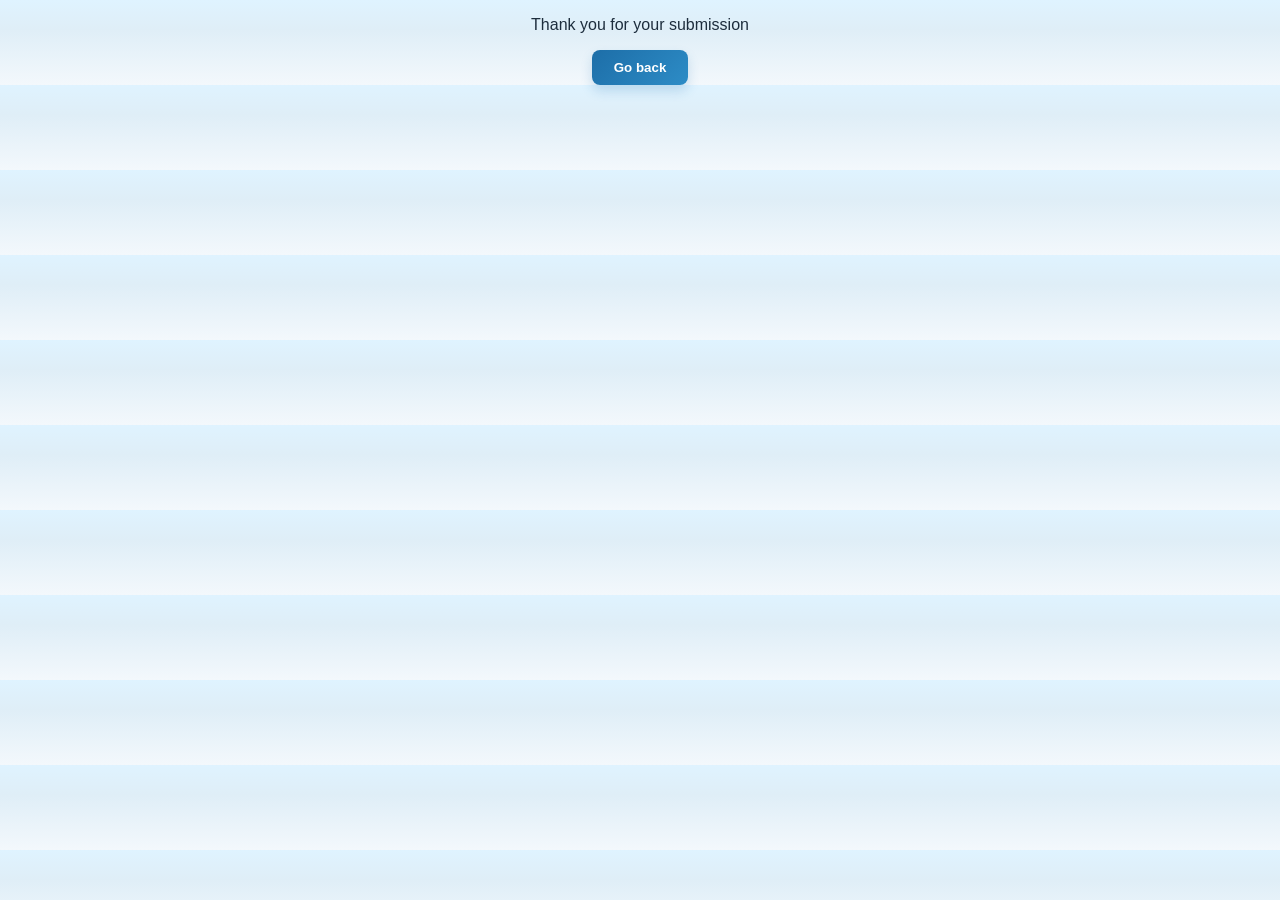
<file: mis7375/homework1/thanks.html>
<!doctype html>
<!-- 
    Name: Henry Koch
    File: thanks.html
    Date Created: 2026-09-30
    Date Updated: 2026-09-30
    Purpose: MIS 7375 Homework 1 thank you page.
-->
<html>
    <head>
        <meta charset="utf-8">

        <title>Thanks!</title>

        <!-- Load external CSS styles -->
        <link rel="stylesheet" href="style.css">
    </head>
    <body>
        <center>
            <p>Thank you for your submission</p>
            <form action="patient-form.html">
                <input type="submit" value="Go back">
            <form>
        </center>
    

    </body>
    </html>
</file>
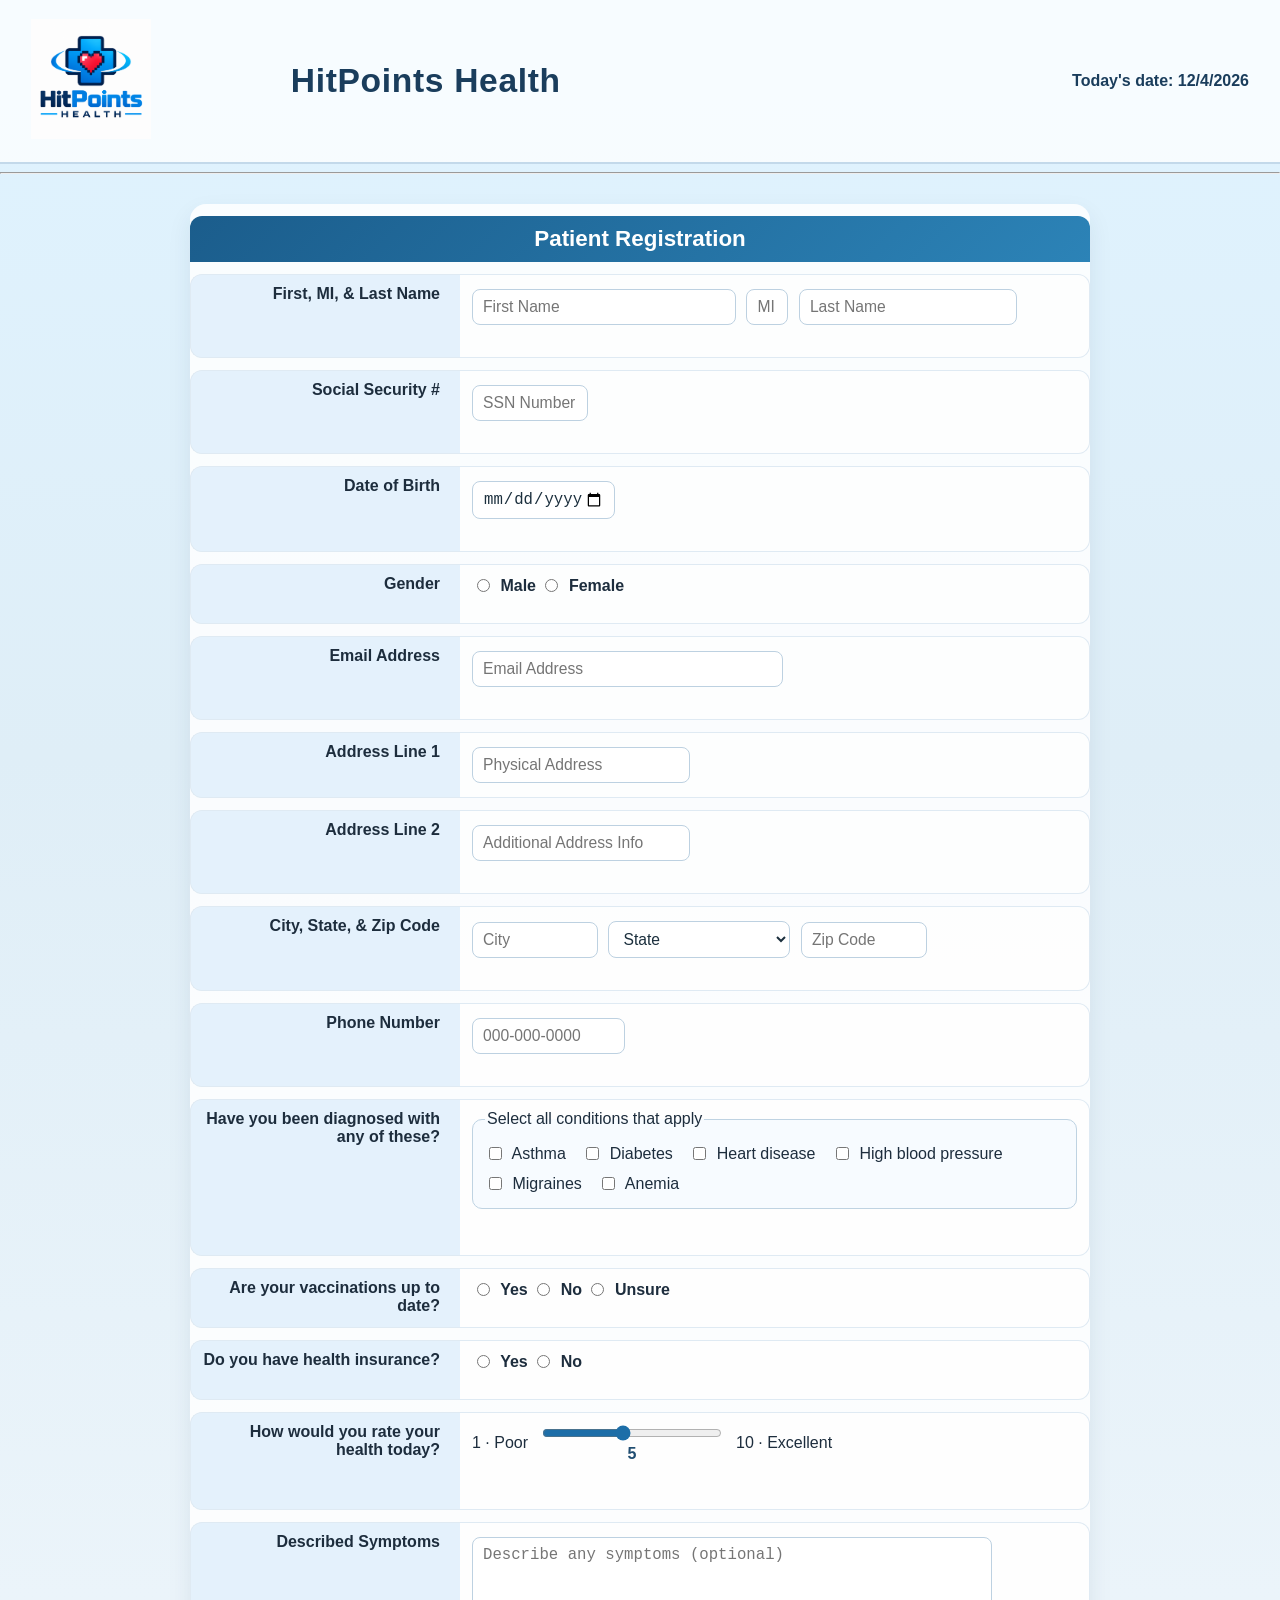
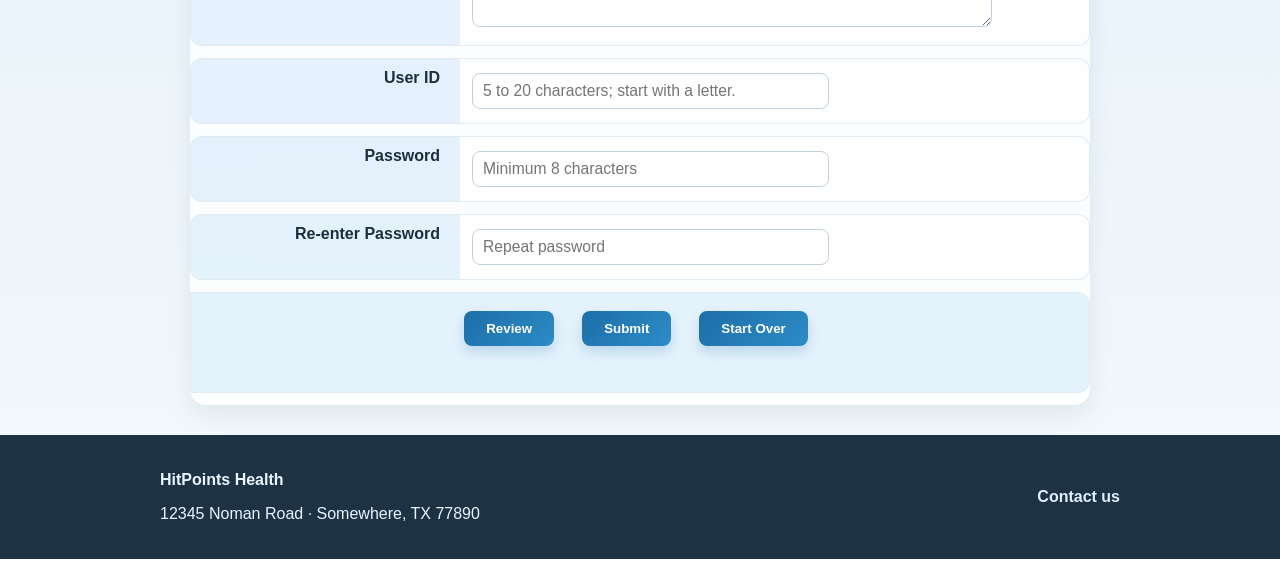
<file: mis7375/HW2&3/patient-form.html>
<!-- 
    Name: Henry Koch  
    File: patient-form.html
    Date Created: 2026-10-21
    Date Updated: 2026-10-22
    Purpose: MIS 7375 Homework 2 and 3 - making a review button and changing the validation for the patient registration form.
-->
<!DOCTYPE html>
<html lang="en">
    <head>
        <meta charset="utf-8">
        <title>HP Health Patient Registration</title>
        <link rel="stylesheet" href="style.css">
        <script src="patient-form.js" defer></script>
    </head>
    <body>
        <div id="header">
            <table width="100%">
                <tbody>
                    <tr>
                        <td>
                            <img id="logo" src="hphealthlogo.png" alt="HP Health">
                        </td>
                        <td valign="top">HitPoints Health</td>
                        <td valign="bottom" align="right">Today's date: <span id="today"></span></td>
                    </tr>
                </tbody>
            </table>
        </div>
        <hr>
        <div id="body">
            <form id="patient-form" action="thanks.html" method="get" novalidate>
                <table class="form">
                    <tbody>
                        <tr class="form">
                            <th class="form" colspan="3">Patient Registration</th>
                        </tr>

                        <tr class="form">
                            <td align="right">
                                <label for="firstname">First,</label>
                                <label for="middleinit">MI,</label>
                                <label for="lastname">& Last Name</label>
                            </td>
                            <td>
                                <input type="text" size="25" maxlength="30" id="firstname" name="firstname" required pattern="^[A-Za-z' \-]{1,30}$" title="Enter a first name using letters, apostrophes, or dashes only." placeholder="First Name">
                                <input type="text" size="1" maxlength="1" id="middleinit" name="middleinit" pattern="^[A-Za-z]?$" title="Optional: enter a single letter for your middle initial." placeholder="MI">
                                <input type="text" size="20" maxlength="30" id="lastname" name="lastname" required pattern="^[A-Za-z][A-Za-z' \-]*[0-9]{0,5}$" title="Enter a last name using letters, spaces, apostrophes, dashes, or a suffix such as 3rd." placeholder="Last Name">
                                <span id="name_text"></span>
                                <br><br>
                            </td>
                        </tr>

                        <tr class="form">
                            <td align="right">
                                <label for="social_security">Social Security #</label>
                            </td>
                            <td>
                                <input type="password" size="9" maxlength="9" id="social_security" name="social_security" required pattern="^[0-9]{9}$" title="Enter your Social Security number in the format 123456789." placeholder="SSN Number">
                                <span id="ssn_text"></span>
                                <br><br>
                            </td>
                        </tr>

                        <tr class="form">
                            <td align="right">
                                <label for="dob">Date of Birth</label>
                            </td>
                            <td>
                                <input type="date" id="dob" name="dob" required title="Select your date of birth. Dates in the future or older than 120 years are not allowed.">
                                <span id="dob_text"></span>
                                <br><br>
                            </td>
                        </tr>

                        <tr>
                            <td align="right">
                                <label for="gender">Gender</label>
                            </td>
                            <td>
                                <label><input id="gender-male" name="gender" type="radio" value="male" required> Male</label>
                                <label><input id="gender-female" name="gender" type="radio" value="female"> Female</label>
                                <br><br>
                            </td>
                        </tr>

                        <tr class="form">
                            <td align="right">
                                <label for="email">Email Address</label>
                            </td>
                            <td>
                                <input type="email" size="30" maxlength="50" id="email" name="email" required pattern="^[A-Za-z0-9._%+-]+@[A-Za-z0-9.-]+\.[A-Za-z]{2,}$" title="Enter a valid email address such as name@example.com." placeholder="Email Address">
                                <span id="email_text"></span>
                                <br><br>
                            </td>
                        </tr>

                        <tr class="form">
                            <td align="right">
                                <label for="addr1">Address Line 1</label>
                            </td>
                            <td>
                                <input type="text" size="20" minlength="4" maxlength="30" id="addr1" name="addr1" required pattern="^.{2,30}$" title="Enter your street address (2 to 30 characters)." placeholder="Physical Address">
                                <span id="addr1_text"></span>
                            </td>
                        </tr>

                        <tr class="form">
                            <td align="right">
                                <label for="addr2">Address Line 2</label>
                            </td>
                            <td>
                                <input type="text" size="20" maxlength="30" id="addr2" name="addr2" pattern="^$|^.{2,30}$" title="Optional. If provided, use 2 to 30 characters for a second address line." placeholder="Additional Address Info">
                                <span id="addr2_text"></span>
                                <br><br>
                            </td>
                        </tr>

                        <tr class="form">
                            <td align="right">
                                <label for="city">City,</label>
                                <label for="state">State,</label>
                                <label for="zip">& Zip Code</label>
                            </td>
                            <td>
                                <input type="text" size="10" maxlength="25" id="city" name="city" required pattern="^[A-Za-z .'-]{2,25}$" title="Enter your city name using letters, spaces, apostrophes, dashes, or periods." placeholder="City">
                                <select id="state" name="state" required title="Select your state or territory.">
                                    <option value="">State</option>
                                    <option value="AL">Alabama</option>
                                    <option value="AK">Alaska</option>
                                    <option value="AZ">Arizona</option>
                                    <option value="AR">Arkansas</option>
                                    <option value="CA">California</option>
                                    <option value="CO">Colorado</option>
                                    <option value="CT">Connecticut</option>
                                    <option value="DE">Delaware</option>
                                    <option value="DC">District Of Columbia</option>
                                    <option value="FL">Florida</option>
                                    <option value="GA">Georgia</option>
                                    <option value="HI">Hawaii</option>
                                    <option value="ID">Idaho</option>
                                    <option value="IL">Illinois</option>
                                    <option value="IN">Indiana</option>
                                    <option value="IA">Iowa</option>
                                    <option value="KS">Kansas</option>
                                    <option value="KY">Kentucky</option>
                                    <option value="LA">Louisiana</option>
                                    <option value="ME">Maine</option>
                                    <option value="MD">Maryland</option>
                                    <option value="MA">Massachusetts</option>
                                    <option value="MI">Michigan</option>
                                    <option value="MN">Minnesota</option>
                                    <option value="MS">Mississippi</option>
                                    <option value="MO">Missouri</option>
                                    <option value="MT">Montana</option>
                                    <option value="NE">Nebraska</option>
                                    <option value="NV">Nevada</option>
                                    <option value="NH">New Hampshire</option>
                                    <option value="NJ">New Jersey</option>
                                    <option value="NM">New Mexico</option>
                                    <option value="NY">New York</option>
                                    <option value="NC">North Carolina</option>
                                    <option value="ND">North Dakota</option>
                                    <option value="OH">Ohio</option>
                                    <option value="OK">Oklahoma</option>
                                    <option value="OR">Oregon</option>
                                    <option value="PA">Pennsylvania</option>
                                    <option value="PR">Puerto Rico</option>
                                    <option value="RI">Rhode Island</option>
                                    <option value="SC">South Carolina</option>
                                    <option value="SD">South Dakota</option>
                                    <option value="TN">Tennessee</option>
                                    <option value="TX">Texas</option>
                                    <option value="UT">Utah</option>
                                    <option value="VT">Vermont</option>
                                    <option value="VA">Virginia</option>
                                    <option value="WA">Washington</option>
                                    <option value="WV">West Virginia</option>
                                    <option value="WI">Wisconsin</option>
                                    <option value="WY">Wyoming</option>
                                </select>
                                <input type="text" pattern="^\d{5}(-\d{4})?$" size="10" maxlength="10" id="zip" name="zip" required title="Enter a 5-digit ZIP code or ZIP + 4 code." placeholder="Zip Code">
                                <span id="City_text"><span id="State_text"><span id="Zip_text"></span></span></span>
                                <br><br>
                            </td>
                        </tr>

                        <tr class="form">
                            <td align="right">
                                <label for="phone">Phone Number</label>
                            </td>
                            <td>
                                <input type="text" size="13" maxlength="13" id="phone" name="phone" required pattern="^\d{3}-\d{3}-\d{4}$" title="Enter your phone number in the format 000-000-0000." placeholder="000-000-0000">
                                <span id="phone_text"></span>
                                <br><br>
                            </td>
                        </tr>

                        <tr>
                            <td align="right">
                                <label for="conditions">Have you been diagnosed with any of these?</label>
                            </td>
                            <td>
                                <fieldset class="choice-group check-grid">
                                    <legend class="visually-hidden">Select all conditions that apply</legend>
                                    <label><input name="conditions" type="checkbox" value="Asthma"> Asthma</label>
                                    <label><input name="conditions" type="checkbox" value="Diabetes"> Diabetes</label>
                                    <label><input name="conditions" type="checkbox" value="Heart disease"> Heart disease</label>
                                    <label><input name="conditions" type="checkbox" value="High blood pressure"> High blood pressure</label>
                                    <label><input name="conditions" type="checkbox" value="Migraines"> Migraines</label>
                                    <label><input name="conditions" type="checkbox" value="Anemia"> Anemia</label>
                                </fieldset>
                                <br><br>
                            </td>
                        </tr>

                        <tr>
                            <td align="right">
                                <label for="vaccinated">Are your vaccinations up to date?</label>
                            </td>
                            <td>
                                <label><input id="vaccinated-yes" name="vaccinated" type="radio" value="Yes" required> Yes</label>
                                <label><input id="vaccinated-no" name="vaccinated" type="radio" value="No"> No</label>
                                <label><input id="vaccinated-unsure" name="vaccinated" type="radio" value="Unsure"> Unsure</label>
                                <br><br>
                            </td>
                        </tr>

                        <tr>
                            <td align="right">
                                <label for="insurance">Do you have health insurance?</label>
                            </td>
                            <td>
                                <label><input name="insurance" type="radio" value="Yes" required> Yes</label>
                                <label><input name="insurance" type="radio" value="No"> No</label>
                                <br><br>
                            </td>
                        </tr>

                        <tr>
                            <td align="right">
                                <label for="healthRating">How would you rate your health today?</label>
                            </td>
                            <td>
                                <div class="range-field">
                                    <span>1 · Poor</span>
                                    <div class="range-control">
                                        <input id="healthRating" name="healthRating" type="range" min="1" max="10" value="5" title="Slide to choose your overall health rating from 1 to 10.">
                                        <output id="healthRatingValue" for="healthRating">5</output>
                                    </div>
                                    <span>10 · Excellent</span>
                                </div>
                                <br><br>
                            </td>
                        </tr>

                        <tr>
                            <td align="right">
                                <label for="symptoms">Described Symptoms</label>
                            </td>
                            <td>
                                <textarea id="symptoms" name="symptoms" rows="4" maxlength="500" title="Optional: describe any symptoms in up to 500 characters." placeholder="Describe any symptoms (optional)"></textarea>
                            </td>
                        </tr>

                        <tr>
                            <td align="right">
                                <label for="userId">User ID</label>
                            </td>
                            <td>
                                <input type="text" size="35" id="userId" name="userId" minlength="5" maxlength="20" pattern="^[A-Za-z][A-Za-z0-9_-]{4,19}$" autocomplete="username" aria-describedby="userId-hint" required placeholder="5 to 20 characters; start with a letter." title="User ID must be 5 to 20 characters, start with a letter, and contain only letters, numbers, underscores, or dashes.">
                                <span id="userId_text"></span>
                            </td>
                        </tr>

                        <tr>
                            <td align="right">
                                <label for="password">Password</label>
                            </td>
                            <td>
                                <input type="password" size="35" id="password" name="password" minlength="8" maxlength="64" autocomplete="new-password" required placeholder="Minimum 8 characters" title="Password must be 8 to 30 characters with at least one uppercase letter, one lowercase letter, one digit, and one special character." pattern="(?=.*[a-z])(?=.*[A-Z])(?=.*\d)(?=.*[^A-Za-z0-9]).{8,30}">
                                <span id="password_text"></span>
                            </td>
                        </tr>

                        <tr>
                            <td align="right">
                                <label for="confirmPassword">Re-enter Password</label>
                            </td>
                            <td>
                                <input type="password" size="35" id="confirmPassword" name="confirmPassword" minlength="8" maxlength="64" autocomplete="new-password" required placeholder="Repeat password" title="Re-enter the password to confirm it matches.">
                                <span id="confirmPassword_text"></span>
                            </td>
                        </tr>

                        <tr>
                            <td colspan="3">
                                <div class="button-row">
                                    <input type="button" id="reviewBtn" value="Review">
                                    <input type="submit" value="Submit">
                                    <input type="reset" value="Start Over">
                                </div>
                                <br><br>
                            </td>
                        </tr>
                    </tbody>
                </table>

                <div id="reviewPanel" class="review-panel" hidden>
                    <h2>Please Review This Information</h2>
                    <div id="reviewContent"></div>
                </div>
            </form>
        </div>

        <footer class="site-footer">
            <div class="footer-inner">
                <div>
                    <p class="footer-brand">HitPoints Health</p>
                    <p>12345 Noman Road · Somewhere, TX 77890</p>
                </div>
                <a class="contact-link" href="mailto:hxkoch@cougarnet.uh.edu">Contact us</a>
            </div>
        </footer>
    </body>
</html>
</file>
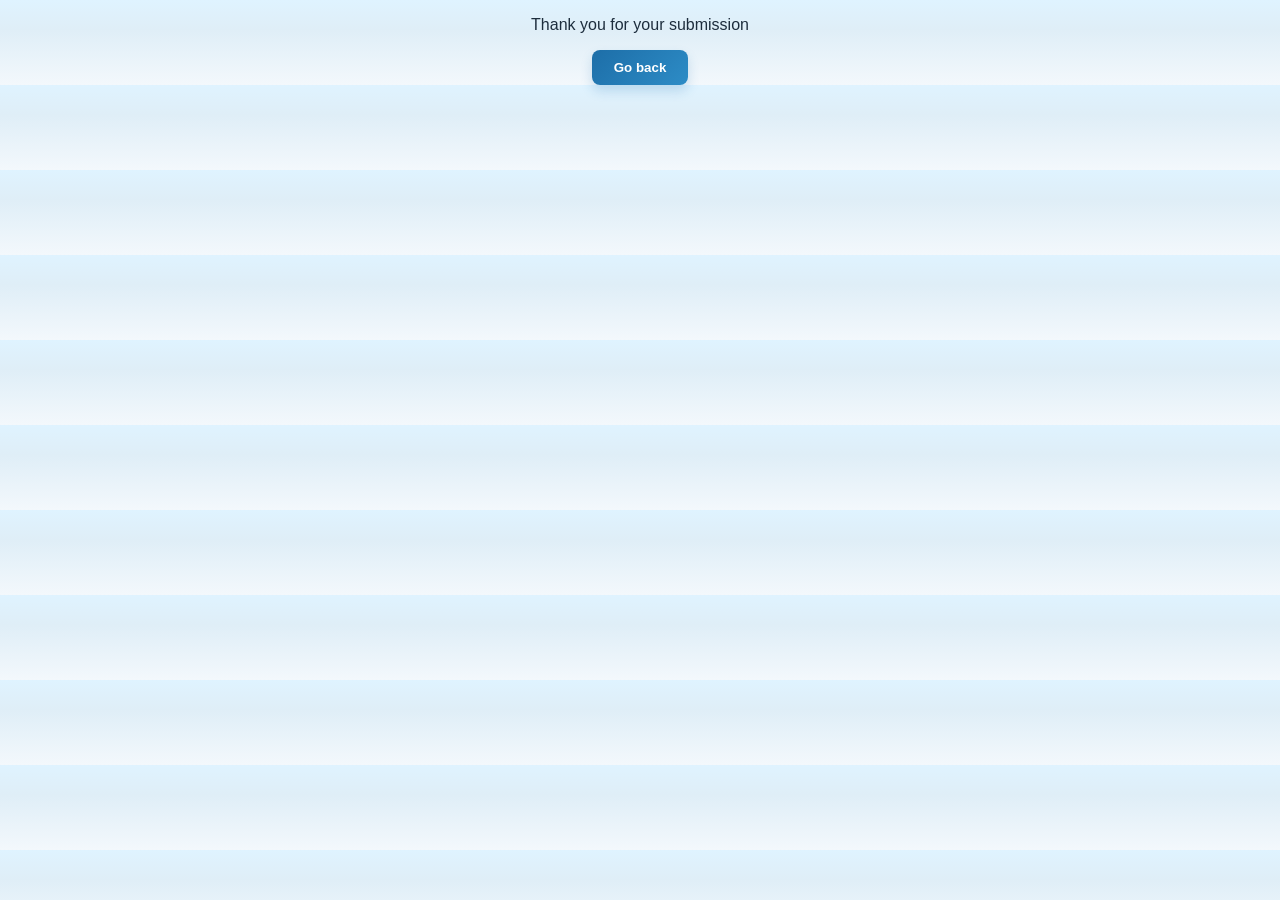
<file: mis7375/HW2&3/thanks.html>
<!-- 
    Name: Henry Koch
    File: thanks.html
    Date Created: 2026-10-21
    Date Updated: 2026-10-21
    Purpose: MIS 7375 Homework 2 and 3 thank you page.
-->
<!doctype html>
<html>
    <head>
        <meta charset="utf-8">

        <title>Thanks!</title>

        <!-- Load external CSS styles -->
        <link rel="stylesheet" href="style.css">
    </head>
    <body>
        <center>
            <p>Thank you for your submission</p>
            <form action="patient-form.html">
                <input type="submit" value="Go back">
            <form>
        </center>
    

    </body>
    </html>
</file>
<file: mis7375/homework1/style.css>
/* 
 Name: Henry Koch
 File: style.css
 Date Created: 2026-09-30
 Date Updated: 2026-09-30
 Purpose: Style sheet for MIS 7375 HW1
 */
* {
    box-sizing: border-box;
}

body {
    margin: 0;
    background: linear-gradient(180deg, #dff3ff 0%, #dfeef7 35%, #f3f8fc 100%);
    font-family: "Source Sans Pro", sans-serif;
    color: #1d2d3d;
}

h1 {
    text-align: right;
    font-family: "Source Sans Pro", sans-serif;
    font-weight: normal;
    color: brown;
}

#header {
    background: rgba(255, 255, 255, 0.75);
    border-bottom: 2px solid #c3d9ea;
    padding: 18px 30px;
}

#header table {
    width: 100%;
    border-collapse: collapse;
}

#header td {
    vertical-align: middle;
    color: #1a3d5c;
    font-weight: 700;
}

#header td:nth-child(2) {
    font-size: 2.1rem;
    letter-spacing: 0.02em;
}

#logo {
    max-width: 120px;
    height: auto;
}

#body {
    max-width: 1000px;
    margin: 30px auto;
    padding: 0 20px;
}

form {
    width: 100%;
}

table.form {
    width: 100%;
    max-width: 900px;
    margin: 0 auto;
    background: rgba(255, 255, 255, 0.85);
    border-collapse: separate;
    border-spacing: 0 12px;
    border-radius: 16px;
    box-shadow: 0 10px 25px rgba(20, 52, 77, 0.08);
    overflow: hidden;
    opacity: 1;
    font-family: Arial, Helvetica, sans-serif;
    color: #1d2d3d;
}

th.form {
    font-family: Arial, Helvetica, sans-serif;
    font-size: 1.4rem;
    background: linear-gradient(135deg, #1b5d8c, #2c83b7);
    padding: 18px 20px;
    color: #ffffff;
    text-align: center;
    border-radius: 12px 12px 0 0;
}

tr.form td,
tr.form th,
table.form td,
table.form th {
    padding: 10px 12px;
}

table.form td {
    background: rgba(255, 255, 255, 0.7);
    border-top: 1px solid #dfeaf3;
    border-bottom: 1px solid #dfeaf3;
    vertical-align: top;
}

table.form td:first-child {
    width: 30%;
    text-align: right;
    font-weight: 700;
    color: #163a59;
    background: rgba(223, 239, 252, 0.8);
    border-left: 1px solid #dfeaf3;
    border-radius: 12px 0 0 12px;
    padding-right: 20px;
}

table.form td:last-child {
    border-right: 1px solid #dfeaf3;
    border-radius: 0 12px 12px 0;
}

label {
    font-weight: 600;
    color: #1d2d3d;
}

input[type="text"],
input[type="email"],
input[type="date"],
input[type="password"],
select {
    border: 1px solid #bdd1e1;
    border-radius: 8px;
    padding: 8px 10px;
    font-size: 0.98rem;
    background: #ffffff;
    color: #1b2f3d;
    margin: 4px 6px 4px 0;
}

input[type="text"]:focus,
input[type="email"]:focus,
input[type="date"]:focus,
input[type="password"]:focus,
select:focus {
    outline: 2px solid rgba(30, 119, 176, 0.2);
    border-color: #3d89b5;
}

input[type="radio"],
input[type="checkbox"] {
    accent-color: #2b7db0;
    transform: translateY(1px);
    margin-right: 6px;
}

fieldset {
    border: 1px solid #bfd3e2;
    border-radius: 10px;
    background: #f7fbff;
    padding: 10px 12px;
    margin: 0;
}

fieldset label {
    display: inline-block;
    margin: 5px 12px 5px 0;
    font-weight: 500;
}

.range-field {
    display: flex;
    align-items: center;
    gap: 12px;
    flex-wrap: wrap;
}

input[type="range"] {
    width: 180px;
    accent-color: #1d6ea8;
}

input[type="submit"],
input[type="reset"] {
    background: linear-gradient(135deg, #1d6ea8, #2d8cc6);
    color: #fff;
    border: none;
    border-radius: 8px;
    padding: 10px 22px;
    font-weight: 700;
    cursor: pointer;
    transition: transform 0.15s ease, box-shadow 0.15s ease;
    box-shadow: 0 6px 12px rgba(29, 110, 168, 0.2);
}

input[type="submit"]:hover,
input[type="reset"]:hover {
    transform: translateY(-1px);
    box-shadow: 0 8px 14px rgba(29, 110, 168, 0.25);
}

.site-footer {
    background: #1d3344;
    color: #e9f5ff;
    margin-top: 30px;
    padding: 20px 0;
}

.footer-inner {
    max-width: 1000px;
    margin: 0 auto;
    padding: 0 20px;
    display: flex;
    justify-content: space-between;
    align-items: center;
    gap: 20px;
}

.footer-brand {
    font-weight: 700;
    margin-bottom: 6px;
}

.contact-link {
    color: #dfefff;
    text-decoration: none;
    font-weight: 700;
}

.contact-link:hover {
    text-decoration: underline;
}

.textsize1 {
    width: 10px;
}

.textsize5 {
    width: 40px;
}

@media (max-width: 700px) {
    #body {
        padding: 0 12px;
    }

    table.form td:first-child,
    table.form td:last-child {
        display: block;
        width: 100%;
        text-align: left;
        border-radius: 12px;
    }

    table.form td {
        border-radius: 12px;
    }

    .footer-inner {
        flex-direction: column;
        align-items: flex-start;
    }
}
</file>
<file: mis7375/HW2&3/style.css>
/* 
 Name: Henry Koch
 File: style.css
 Date Created: 2026-10-21
 Date Updated: 2026-10-21
 Purpose: Style sheet for MIS 7375 HW2 and HW3
 */
* {
    box-sizing: border-box;
}

body {
    margin: 0;
    background: linear-gradient(180deg, #dff3ff 0%, #dfeef7 35%, #f3f8fc 100%);
    font-family: "Source Sans Pro", sans-serif;
    color: #1d2d3d;
}

h1 {
    text-align: right;
    font-family: "Source Sans Pro", sans-serif;
    font-weight: normal;
    color: brown;
}

#header {
    background: rgba(255, 255, 255, 0.75);
    border-bottom: 2px solid #c3d9ea;
    padding: 18px 30px;
}

#header table {
    width: 100%;
    border-collapse: collapse;
}

#header td {
    vertical-align: middle;
    color: #1a3d5c;
    font-weight: 700;
}

#header td:nth-child(2) {
    font-size: 2.1rem;
    letter-spacing: 0.02em;
}

#logo {
    max-width: 120px;
    height: auto;
}

#body {
    max-width: 1000px;
    margin: 30px auto;
    padding: 0 20px;
}

form {
    width: 100%;
}

table.form {
    width: 100%;
    max-width: 900px;
    margin: 0 auto;
    background: rgba(255, 255, 255, 0.85);
    border-collapse: separate;
    border-spacing: 0 12px;
    border-radius: 16px;
    box-shadow: 0 10px 25px rgba(20, 52, 77, 0.08);
    overflow: hidden;
    opacity: 1;
    font-family: Arial, Helvetica, sans-serif;
    color: #1d2d3d;
}

th.form {
    font-family: Arial, Helvetica, sans-serif;
    font-size: 1.4rem;
    background: linear-gradient(135deg, #1b5d8c, #2c83b7);
    padding: 18px 20px;
    color: #ffffff;
    text-align: center;
    border-radius: 12px 12px 0 0;
}

tr.form td,
tr.form th,
table.form td,
table.form th {
    padding: 10px 12px;
}

table.form td {
    background: rgba(255, 255, 255, 0.7);
    border-top: 1px solid #dfeaf3;
    border-bottom: 1px solid #dfeaf3;
    vertical-align: top;
}

table.form td:first-child {
    width: 30%;
    text-align: right;
    font-weight: 700;
    color: #163a59;
    background: rgba(223, 239, 252, 0.8);
    border-left: 1px solid #dfeaf3;
    border-radius: 12px 0 0 12px;
    padding-right: 20px;
}

table.form td:last-child {
    border-right: 1px solid #dfeaf3;
    border-radius: 0 12px 12px 0;
}

label {
    font-weight: 600;
    color: #1d2d3d;
}

input[type="text"],
input[type="email"],
input[type="date"],
input[type="password"],
select,
textarea {
    border: 1px solid #bdd1e1;
    border-radius: 8px;
    padding: 8px 10px;
    font-size: 0.98rem;
    background: #ffffff;
    color: #1b2f3d;
    margin: 4px 6px 4px 0;
}

input[type="text"]:focus,
input[type="email"]:focus,
input[type="date"]:focus,
input[type="password"]:focus,
select:focus,
textarea:focus {
    outline: 2px solid rgba(30, 119, 176, 0.2);
    border-color: #3d89b5;
}

.field-feedback {
    display: block;
    margin-top: 4px;
    color: #a32626;
    font-size: 0.9rem;
    font-weight: 600;
}

[aria-invalid="true"] {
    border-color: #a32626;
}

input[type="radio"],
input[type="checkbox"] {
    accent-color: #2b7db0;
    transform: translateY(1px);
    margin-right: 6px;
}

fieldset {
    border: 1px solid #bfd3e2;
    border-radius: 10px;
    background: #f7fbff;
    padding: 10px 12px;
    margin: 0;
}

fieldset label {
    display: inline-block;
    margin: 5px 12px 5px 0;
    font-weight: 500;
}

.range-field {
    display: flex;
    align-items: center;
    gap: 12px;
    flex-wrap: wrap;
}

input[type="range"] {
    width: 180px;
    accent-color: #1d6ea8;
}

.range-control {
    display: flex;
    flex-direction: column;
    align-items: center;
    gap: 2px;
}

.range-control output {
    font-weight: 700;
    color: #204d71;
}

  .button-row {
      display: flex;
      justify-content: center;
      gap: 28px;
      margin-top: 8px;
  }

  input[type="submit"],
  input[type="reset"],
  input[type="button"] {
      background: linear-gradient(135deg, #1d6ea8, #2d8cc6);
      color: #fff;
      border: none;
      border-radius: 8px;
      padding: 10px 22px;
      font-weight: 700;
      cursor: pointer;
      transition: transform 0.15s ease, box-shadow 0.15s ease;
      box-shadow: 0 6px 12px rgba(29, 110, 168, 0.2);
  }

  input[type="submit"]:hover,
  input[type="reset"]:hover,
  input[type="button"]:hover {
      transform: translateY(-1px);
      box-shadow: 0 8px 14px rgba(29, 110, 168, 0.25);
  }

  .review-panel {
      max-width: 900px;
      margin: 20px auto 0;
      background: rgba(255, 255, 255, 0.9);
      border: 1px solid #bfd3e2;
      border-radius: 12px;
      box-shadow: 0 10px 25px rgba(20, 52, 77, 0.08);
      padding: 18px 20px;
  }

  .review-panel h2 {
      margin-top: 0;
      color: #204d71;
      text-align: center;
      text-transform: uppercase;
  }

  .review-section-title {
      margin: 22px 0 8px;
      color: #204d71;
      text-align: center;
      text-transform: uppercase;
  }

  .review-grid {
      width: 100%;
      border-collapse: collapse;
      table-layout: fixed;
  }

  .review-grid th,
  .review-grid td {
      padding: 8px 10px;
      border-bottom: 1px solid #e2edf5;
      text-align: left;
      vertical-align: top;
  }

  .review-grid th {
      width: 27%;
      color: #204d71;
      font-weight: 700;
  }

  .review-grid td.review-value {
      width: 48%;
      white-space: pre-line;
      overflow-wrap: anywhere;
  }

  .review-error,
  .review-pass {
      display: inline-block;
      min-width: 145px;
      font-weight: 700;
  }

  .review-error {
      color: #a32626;
  }

  .review-pass {
      color: #23743a;
  }

  textarea {
      width: min(100%, 520px);
      min-height: 90px;
      resize: vertical;
  }

  .site-footer {
      background: #1d3344;
      color: #e9f5ff;
      margin-top: 30px;
      padding: 20px 0;
  }

  .footer-inner {
      max-width: 1000px;
      margin: 0 auto;
      padding: 0 20px;
      display: flex;
      justify-content: space-between;
      align-items: center;
      gap: 20px;
  }

  .footer-brand {
      font-weight: 700;
      margin-bottom: 6px;
  }

  .contact-link {
      color: #dfefff;
      text-decoration: none;
      font-weight: 700;
  }

  .contact-link:hover {
      text-decoration: underline;
  }

  .textsize1 {
      width: 10px;
  }

  .textsize5 {
      width: 40px;
  }

  @media (max-width: 700px) {
      #body {
          padding: 0 12px;
      }

      table.form td:first-child,
      table.form td:last-child {
          display: block;
          width: 100%;
          text-align: left;
          border-radius: 12px;
      }

      table.form td {
          border-radius: 12px;
      }

      .button-row {
          flex-direction: column;
          gap: 12px;
      }

      .review-grid th {
          width: 35%;
      }

      .review-grid td.review-value {
          width: auto;
      }

      .review-error,
      .review-pass {
          min-width: 0;
      }

      .footer-inner {
          flex-direction: column;
          align-items: flex-start;
      }
  }
</file>
